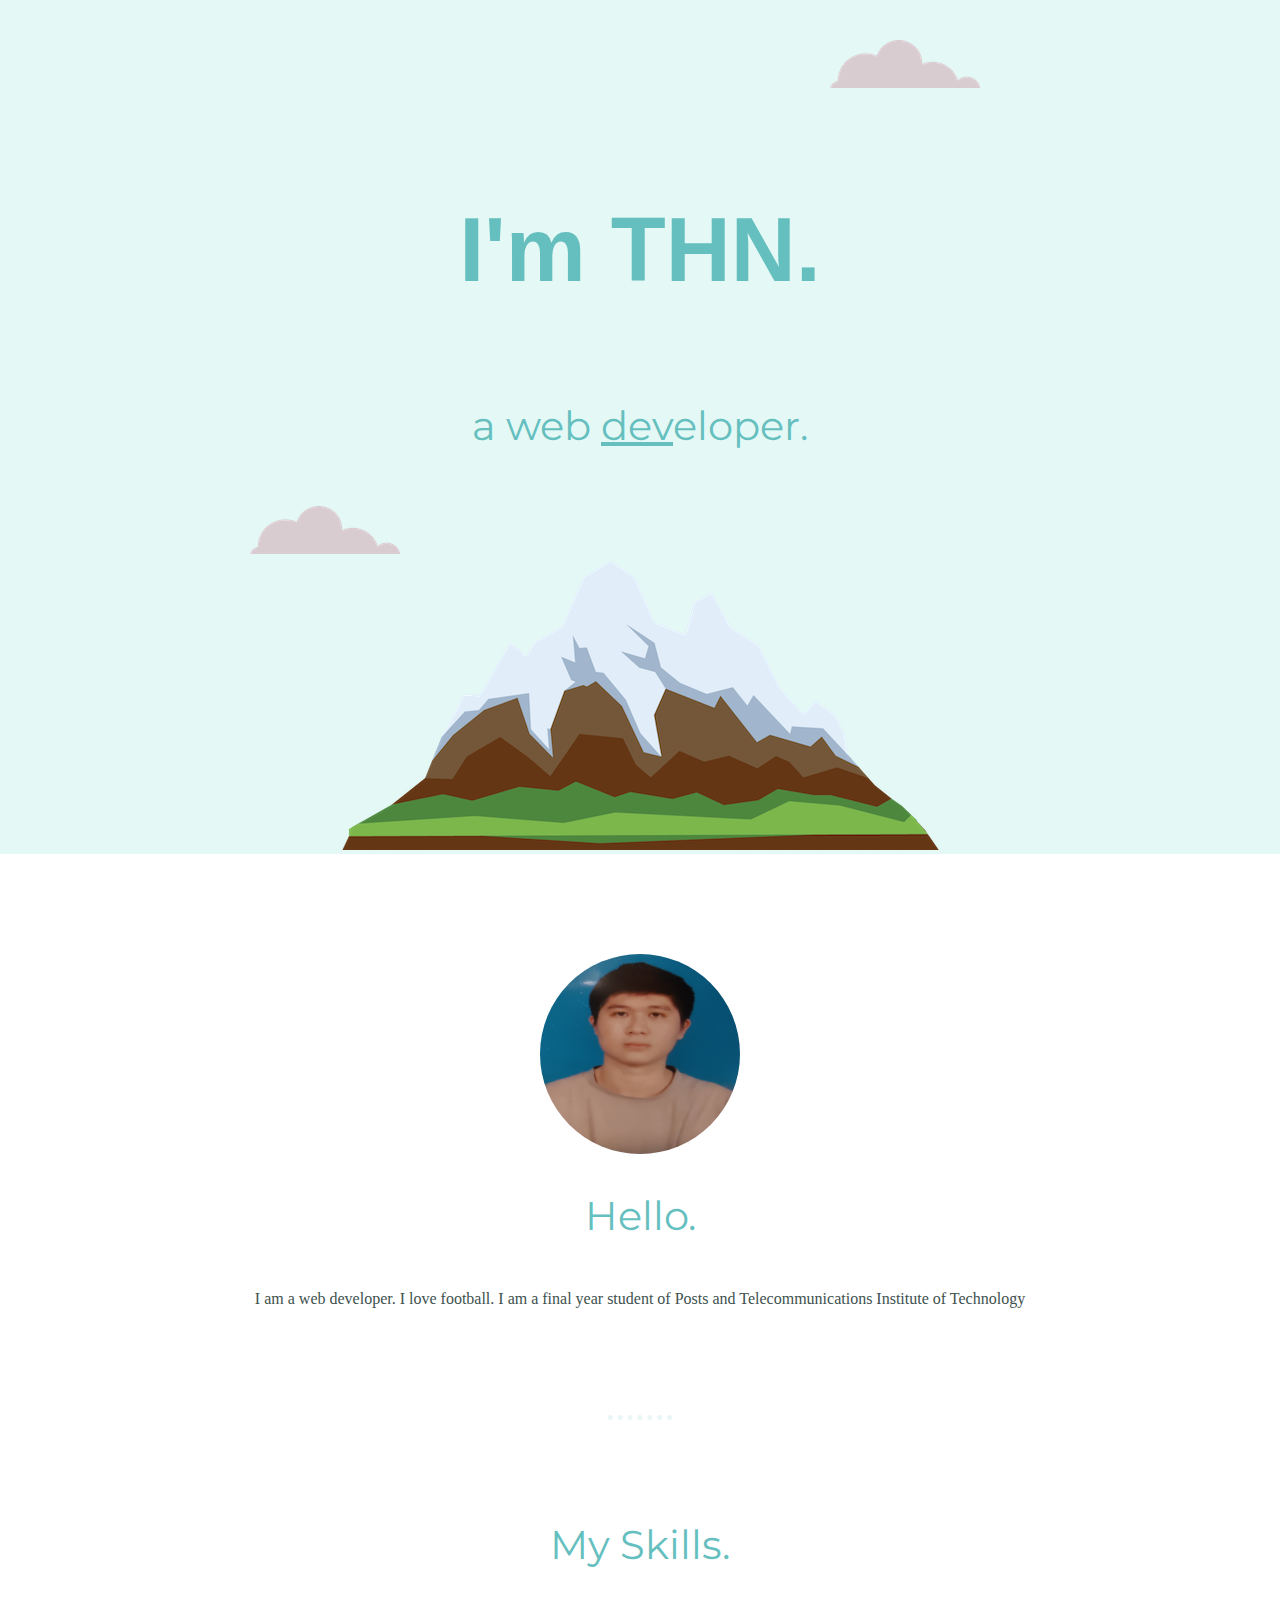
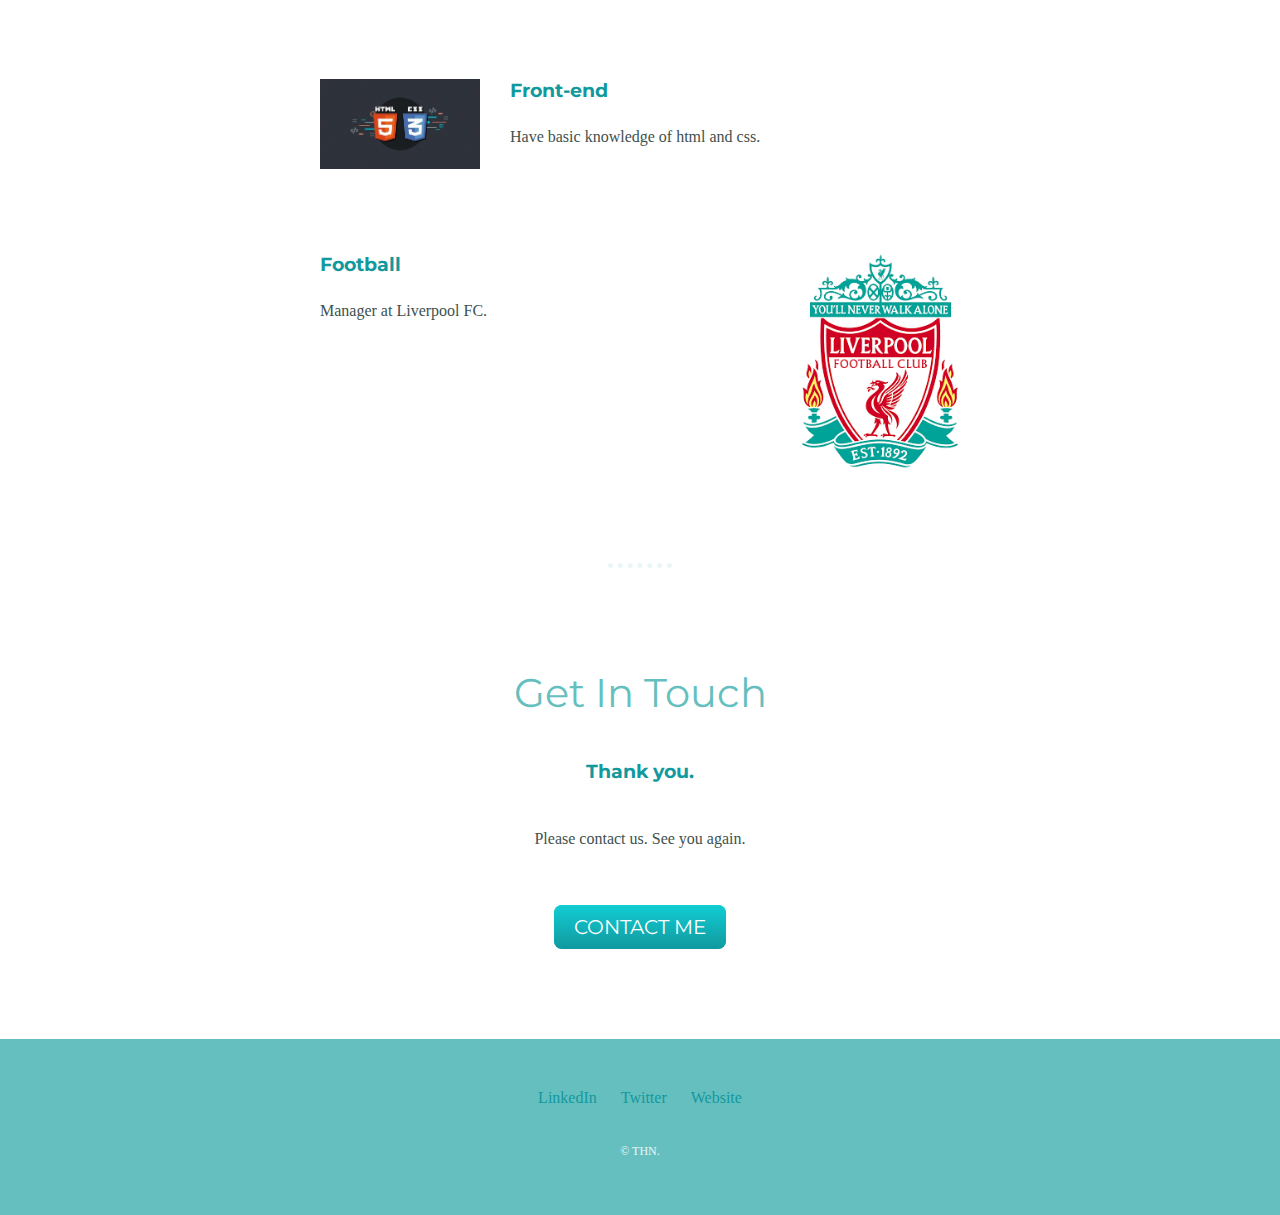
<file: index.html>
<!DOCTYPE html>
<html lang="en">
<head>
    <meta charset="UTF-8">
    <meta http-equiv="X-UA-Compatible" content="IE=edge">
    <meta name="viewport" content="width=device-width, initial-scale=1.0">
    <title>Trần Hoài Nam</title>
    <link rel="stylesheet" href="CSS/styles.css">
    <link rel="icon" href="favicon.ico">
    <link rel="preconnect" href="https://fonts.googleapis.com">
    <link rel="preconnect" href="https://fonts.gstatic.com" crossorigin>
    <link href="https://fonts.googleapis.com/css2?family=Merriweather&display=swap" rel="stylesheet">
    <link href="https://fonts.googleapis.com/css2?family=Merriweather&family=Montserrat:ital,wght@1,100;1,300&display=swap" rel="stylesheet">
</head>
<body>
    <div class="top-container">
        <img class="top-cloud" src="images/cloud.png" alt="cloud-img">
        <h1>I'm THN.</h1>
        <h2>a web <span class="dev">dev</span>eloper.</h2>
        <img class="bottom-cloud" src="images/cloud.png" alt="cloud-img">
        <img src="images/mountain.png" alt="mountain-img">
    </div>
    <div class="middle-container">
        <div class="profile">
          <img class="anh-the" src="images/anh_chan_dung.jpg" alt="Ảnh thẻ">
          <h2>Hello.</h2>
          <p class="intro">I am a web developer. I love football. I am a final year student of Posts and Telecommunications Institute of Technology</p>
        </div>
        <hr>
        <div class="skills">
          <h2>My Skills.</h2>
          <div class="skill-row">
            <img class="skill-1" src="images/html-css.jpg" alt="web skill">
            <h3>Front-end</h3>
            <p>Have basic knowledge of html and css.</p>
          </div>
          <div class="skill-row">
            <img class="skill-2" src="images/Liverpool.png" alt="img-Liver">
            <h3>Football</h3>
            <p>Manager at Liverpool FC.</p>
          </div>
        </div>
        <br><br>
        <hr>
        <div class="contact-me">
          <h2>Get In Touch</h2>
          <h3>Thank you.</h3>
          <p class="contact-message">Please contact us. See you again.</p>
          <a class="btn" href="mailto:ybdnamtran@email.com">CONTACT ME</a>
        </div>
      </div>
    <div class="bottom-container">
          <a class="footer-link" href="https://www.linkedin.com/">LinkedIn</a>
          <a class="footer-link" href="https://twitter.com/">Twitter</a>
          <a class="footer-link" href="https://www.facebook.com/">Website</a>
          <p class="sign">© THN.</p>
    </div>
      
      
      
</body>
  
</html>
</file>
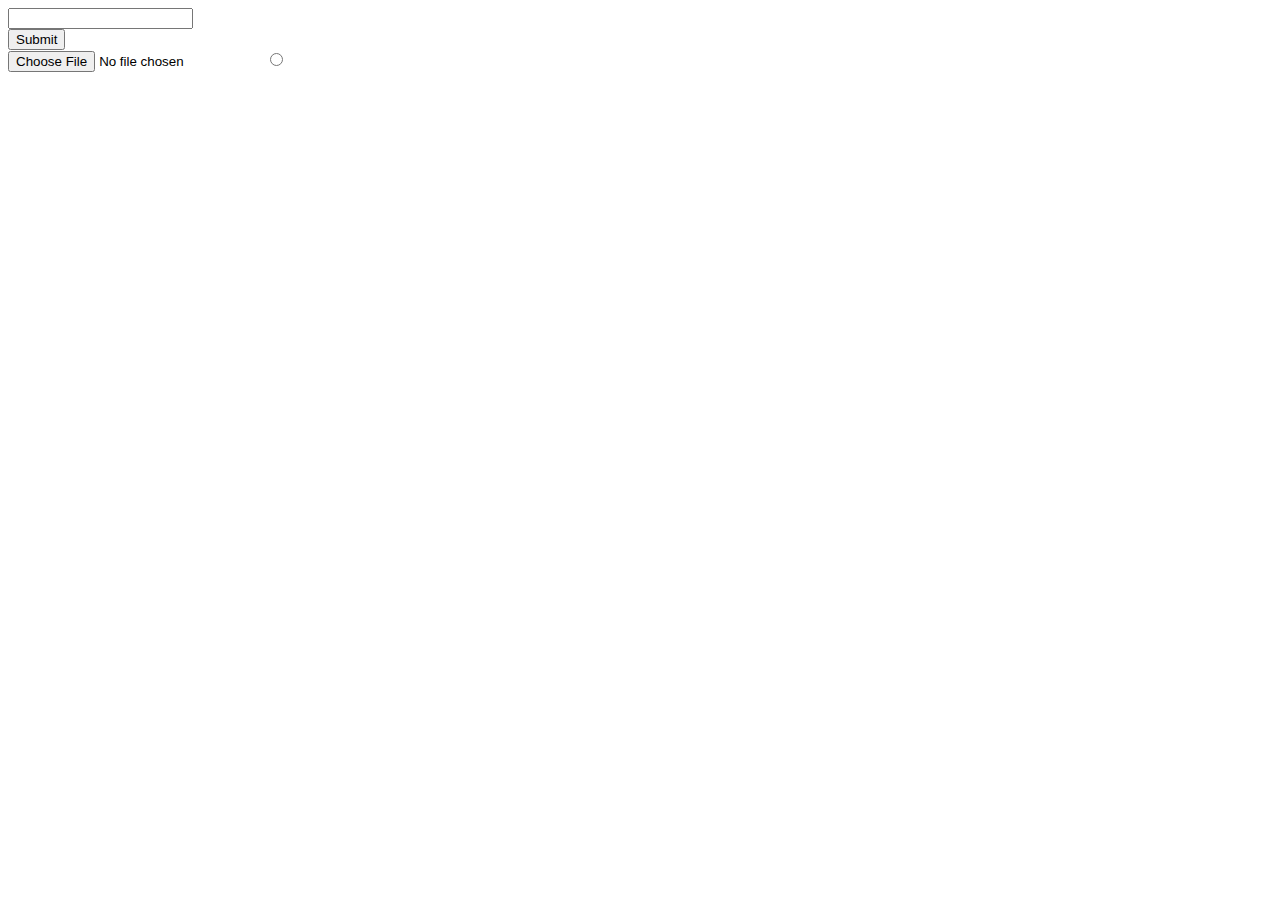
<file: inputs.html>
<html lang="en">
<head>
    <meta charset="UTF-8">      
    <title>Document</title>
</head>
<body>
    <form>
        <input type="email"><br>
        <input type="submit"><br>
        <input type="file">
        <input type="radio">
    </form>
</body>
</html>
</file>
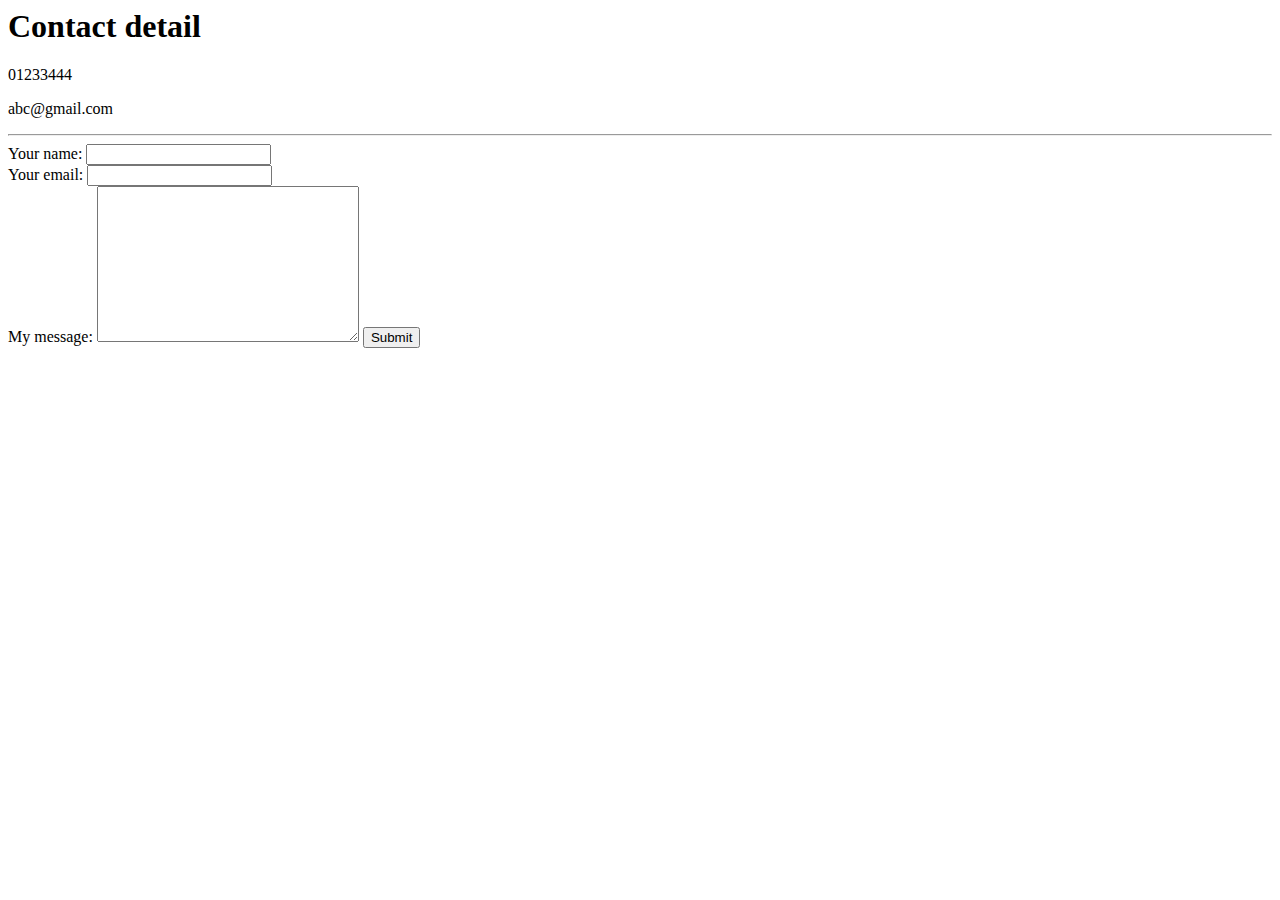
<file: My contact.html>
<html lang="en">
<head>
    <meta charset="UTF-8">
    <title>My contact</title>
</head>
<body>
    <h1>Contact detail</h1>
    <p>01233444</p>
    <p>abc@gmail.com</p>
    <hr>
    <form class="" action="mailto:ybdnamtran@gmail.com" method="post">
        <label for="">Your name:</label>
        <input type="text" name="yourName"><br>
        <label for="">Your email:</label>
        <input type="email" name="yourEmail"><br>
        <label>My message:</label>
        <textarea name="yourMessage" id="" cols="30" rows="10"></textarea>
        <input type="submit">
    </form>
</body>
</html>
</file>
<file: CSS/styles.css>
body {
    margin: 0;
    text-align: center;
    color: #40514E;
}

hr {
    border-style: none;
    border-top-style: dotted;
    border-color: #EAF6F6;
    border-width: 5px;
    width: 5%;
    margin: 100px auto;
}

h1 {
    font-size: 5.625em ;
    /* margin: 50px auto 0 auto; */
    font-family: Arial, Helvetica, sans-serif;
    color: #66BFBF;
    line-height: 2;
}

h2 {
    font-size: 2.5rem;
    font-family: 'Montserrat', sans-serif;
    color: #66BFBF;
    font-weight: normal;
    padding-bottom: 10px;
}

h3 {
    font-family: 'Montserrat', sans-serif;
    color: #11999E;
}

p {
    
    line-height: 2;
}

a {
    color: #11999E;

}


.top-container {
    background-color: #E4F9F5;
    position: relative;
    padding-top: 100px;
}

.dev {
    text-decoration: underline;
}

.middle-container {
    margin: 100px 0;
    /* background-color: white; */

    /* width: 200px; */
    /* height: 200px;     */
}

.r {
    width: 30%;
    margin: auto;
}

.bottom-container {
    background-color: #66BFBF;
    padding: 50px 0 20px;
}

.skill-row {
    width: 50%;
    margin: 100px auto;
    text-align: left;
}

.skill {
    width: 400px;
    border-radius: 100%;
}
.anh-the {
    /* margin-top: 50px; */
    width: 200px;
    height: 200px;
    border-radius: 100%;
}

.top-cloud {
    position: absolute;
    right: 300px;
    top: 40px;
}

.bottom-cloud {
    position: absolute;
    left: 250px;
    bottom: 300px;
}

.skill-1 {
    width: 25%;
    float: left;
    margin-right: 30px;
}

.skill-2 {
    width: 25%;
    float: right;
    margin-left: 30px;
}

.contact-message {
    margin-bottom: 50px;
    width: 40%;
    margin: 40px auto 60px;
}

.contact-me {
    margin-bottom: 80px ;
}

.btn {
    background: #11cdd4;
    background-image: -webkit-linear-gradient(top, #11cdd4, #11999e);
    background-image: -moz-linear-gradient(top, #11cdd4, #11999e);
    background-image: -ms-linear-gradient(top, #11cdd4, #11999e);
    background-image: -o-linear-gradient(top, #11cdd4, #11999e);
    background-image: linear-gradient(to bottom, #11cdd4, #11999e);
    -webkit-border-radius: 8;
    -moz-border-radius: 8;
    border-radius: 8px;
    font-family: 'Montserrat', sans-serif;
    color: #ffffff;
    font-size: 20px;
    padding: 10px 20px 10px 20px;
    text-decoration: none;
  }
  
  .btn:hover {
    background: #30e3cb;
    background-image: -webkit-linear-gradient(top, #30e3cb, #2bc4ad);
    background-image: -moz-linear-gradient(top, #30e3cb, #2bc4ad);
    background-image: -ms-linear-gradient(top, #30e3cb, #2bc4ad);
    background-image: -o-linear-gradient(top, #30e3cb, #2bc4ad);
    background-image: linear-gradient(to bottom, #30e3cb, #2bc4ad);
    text-decoration: none;
  }

  .footer-link {
    color: #11999E;
    text-decoration: none;
    padding: 10px;
  }

  .footer-link:hover {
    color: #EAF6F6;
  }

  .sign {
    color: #EAF6F6;
    font-size: 0.75rem;
    padding: 20px 0;
  }
</file>
